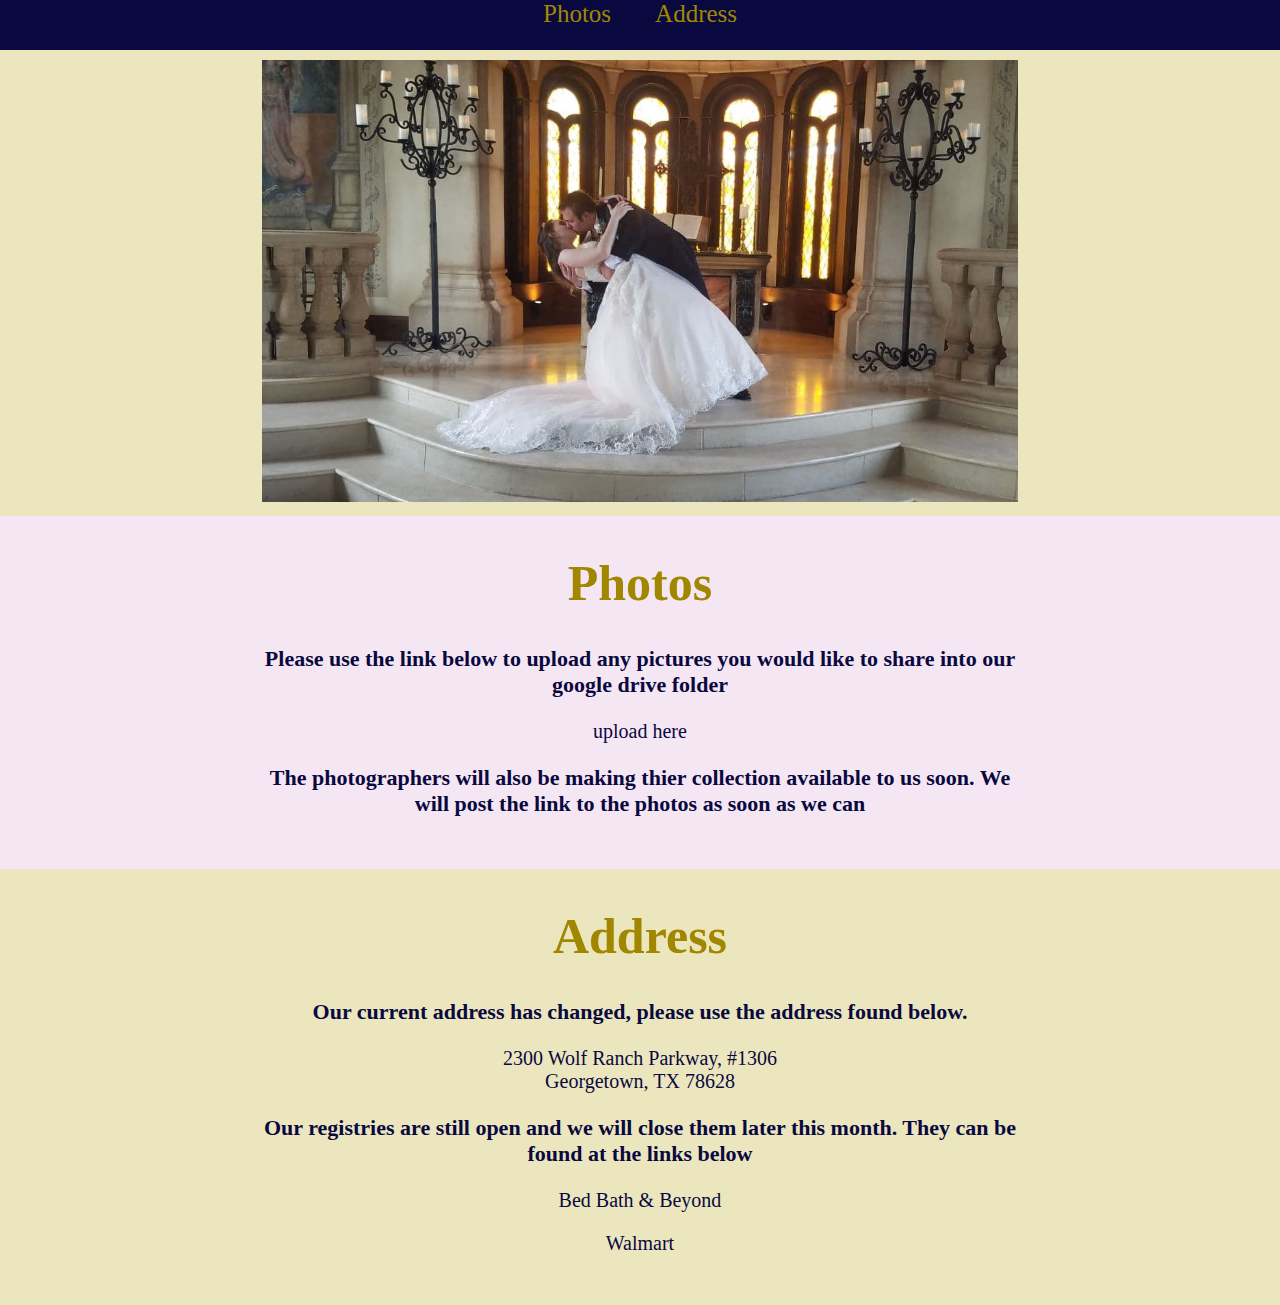
<file: src/main/resources/static/index.html>
<!DOCTYPE html>
<html lang="en">
<head>
<title>Temte Wedding</title>


<link rel="stylesheet" href="css/wedding.css">

<link rel="icon" 
      type="image/png" 
      href="images/RingFavicon.png">

<script>
function menuDrop() {
var x = document.getElementById("menu_bar");  
	if (x.className === "m-bar") {
		var elems3 = document.getElementsByClassName("menuitem");
		for (var i=0;i<elems3.length;i+=1){
			elems3[i].style.display = "block";
		}
		x.className += " responsive";
	} else {
	var elems3 = document.getElementsByClassName("menuitem");
		for (var i=0;i<elems3.length;i+=1){
			elems3[i].style.display = "none";
		}
		x.className = "m-bar";
	}
  
	 document.getElementById("menu-p").addEventListener("click", function(){ showSections("photos", "menu-p"); });
	 document.getElementById("menu-a").addEventListener("click", function(){ showSections("address", "menu-a"); });

	}
  
  function showSections(r, m){
		var elems = document.getElementsByClassName("sec1");
		for (var i=0;i<elems.length;i+=1){
			elems[i].style.display = "none";
		}
		var elems2 = document.getElementsByClassName("sec2");
		for (var i=0;i<elems2.length;i+=1){
			elems2[i].style.display = "none";
		}
		document.getElementById(r).style.display = "block";
		
		var elems3 = document.getElementsByClassName("menuitem");
		for (var i=0;i<elems3.length;i+=1){
			elems3[i].style.display = "none";
		}
		document.getElementById(m).style.display = "block";
		
		document.getElementById("menu_bar").className = "m-bar";
	}
	
</script>
</head>
<body>

<div class="m-bar" id="menu_bar">
	<span class="menuitem" id="menu-d"><a href="#photos">Photos</a></span>
	<span class="menuitem" id="menu-r"><a href="#registry">Address</a></span>
	<a href="javascript:void(0);" class="icon" onclick="menuDrop()">&#9776;</a>
</div>

<div id="gallery" class="sec2">

	<div class="slideshowcontainer">
	<div class="mySlides fade" id="startslideshow">
		<img src="images/dipkiss.jpg" id ="ssimage" alt="The Kiss">
	</div>
	
	</div>
	
</div>

<div id="photos" class="sec1">
	<h1>Photos</h1>
	<h3>Please use the link below to upload any pictures you would like to share into our google drive folder</h3>
	<p> <a href="https://drive.google.com/drive/folders/1papsage72pvhOtLm9Yq9kcVVi1Pi8nfG?usp=sharing" target="_blank" class="regLinks">upload here</a></p>
	<h3>The photographers will also be making thier collection available to us soon.  We will post the link to the photos as soon as we can</h3>
	

</div>


<div class="sec2" id="registry">
	<h1>Address</h1>
	<h3>Our current address has changed, please use the address found below.</h3>
	<p>2300 Wolf Ranch Parkway, #1306</br>Georgetown, TX 78628</p>
	<h3>Our registries are still open and we will close them later this month.  They can be found at the links below </h3>
	<p><a href="https://www.bedbathandbeyond.com/store/giftregistry/viewregistryguest/547348106" target="_blank" class="regLinks">Bed Bath & Beyond</a> </p>
	<p><a href="https://www.walmart.com/lists/view-wedding-registry-items?id=7e7dcf43-a4b5-4cbe-9f0e-12bdf349020b" target="_blank" class="regLinks">Walmart</a></p>
</div>


</body>
</html>
</file>
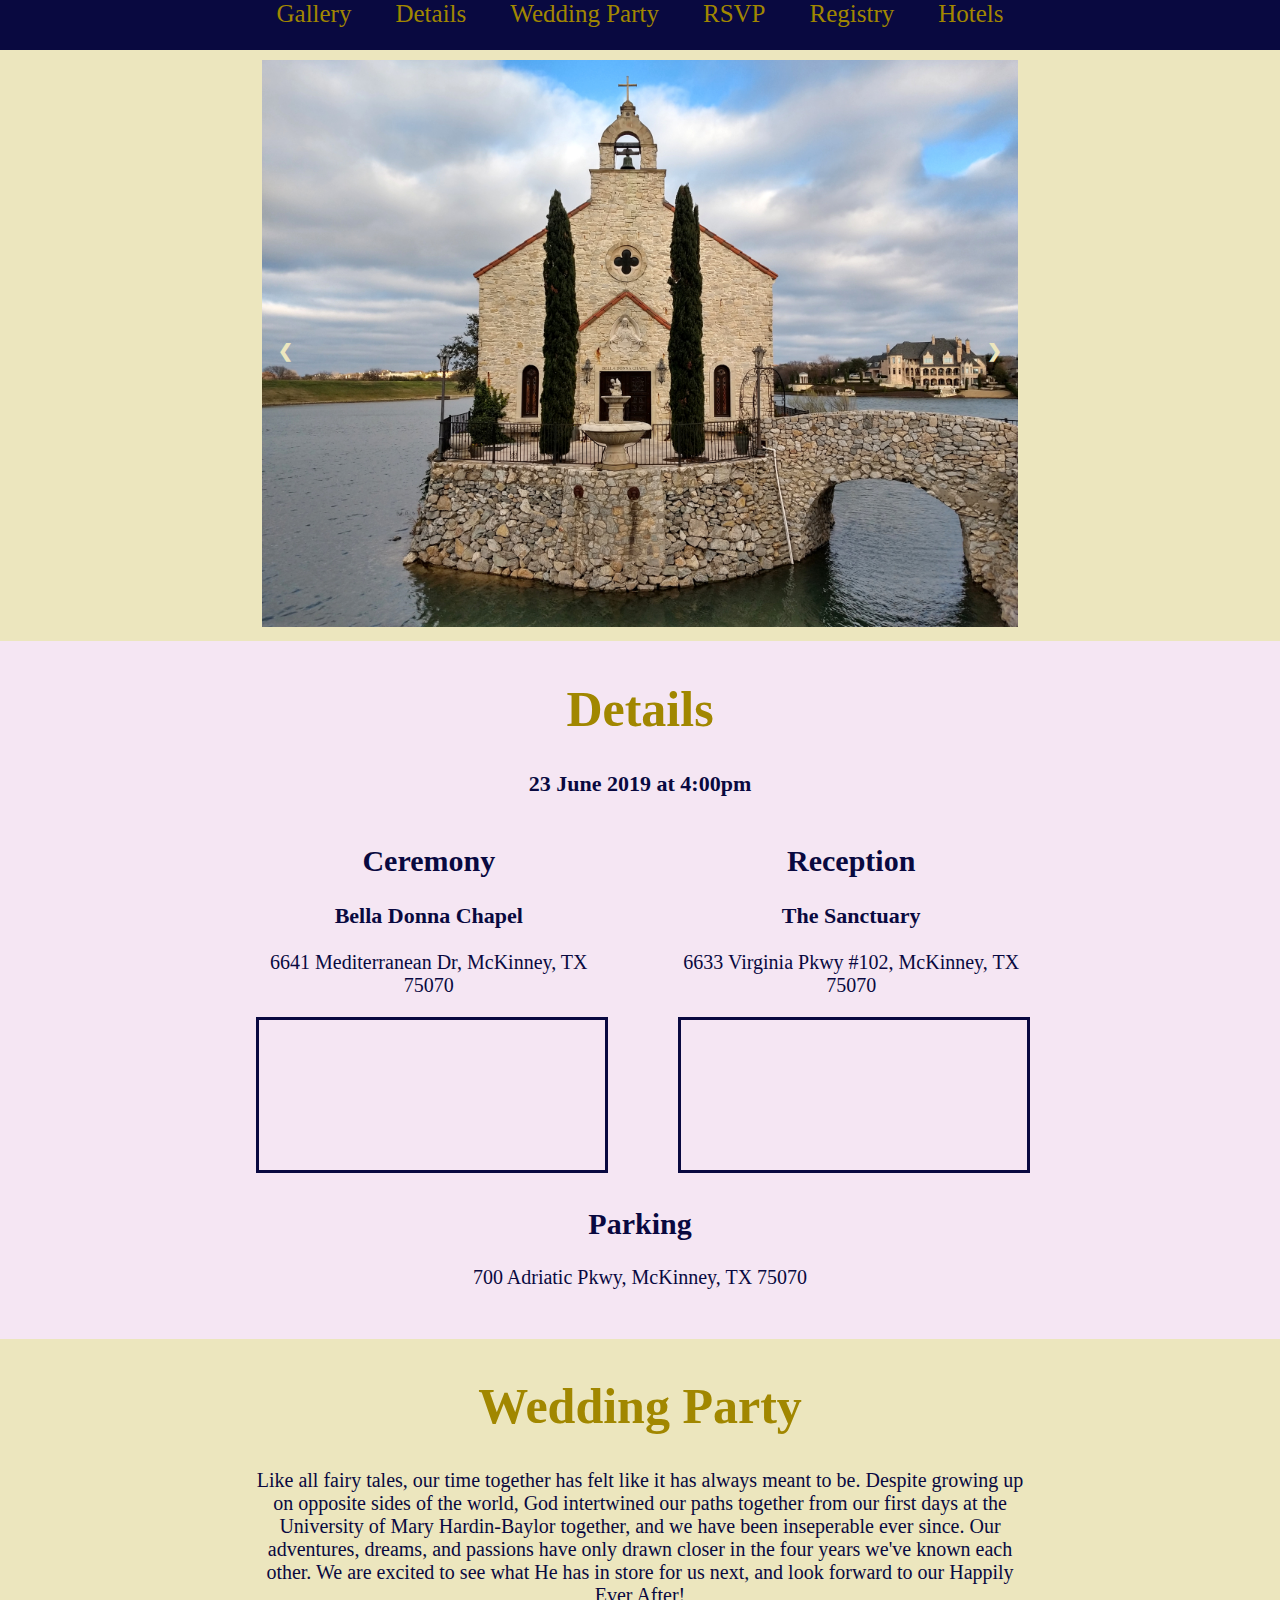
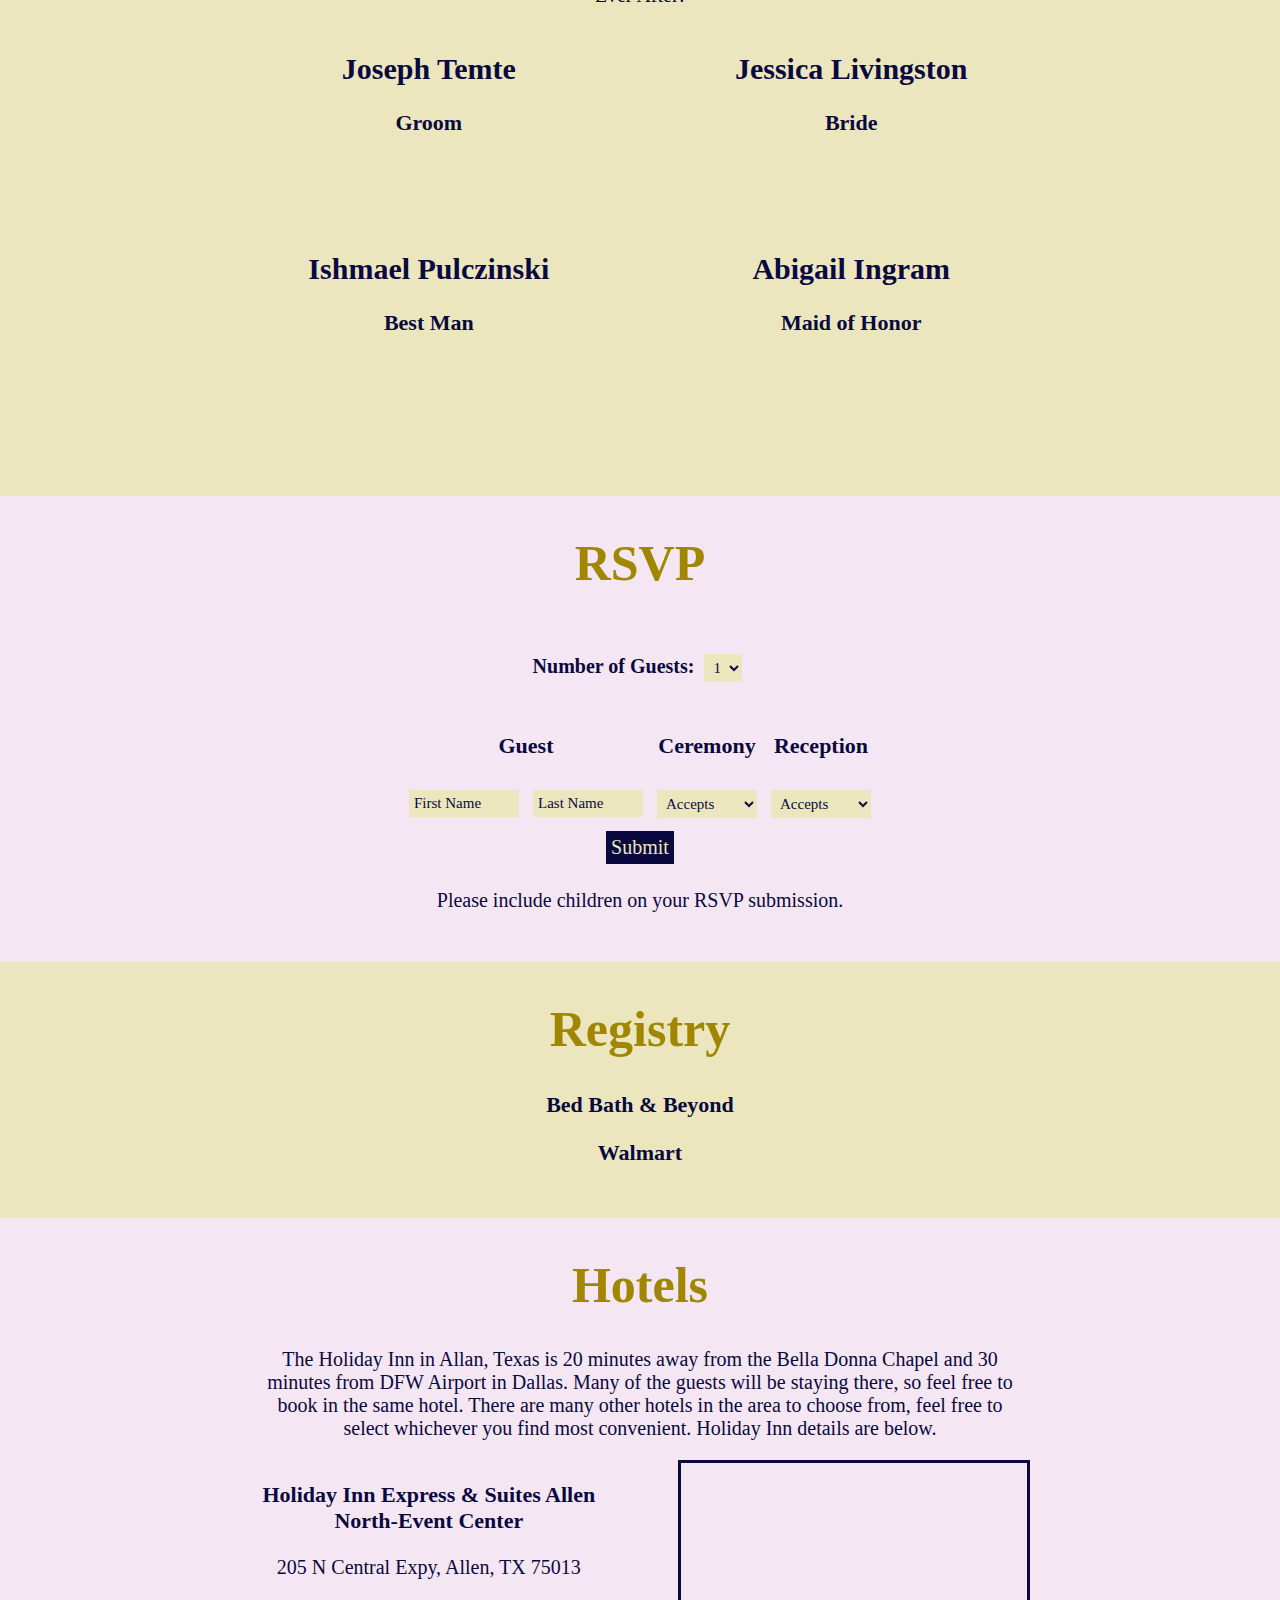
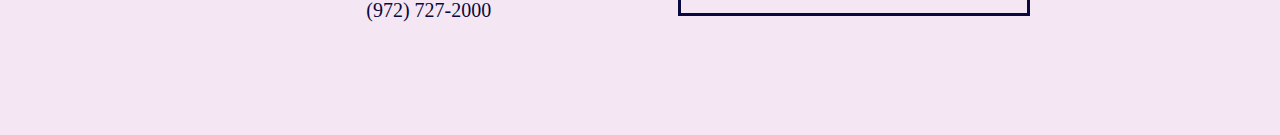
<file: src/main/resources/static/indexOld.html>
<!DOCTYPE html>
<html lang="en">
<head>
<title>Temte Wedding</title>

<meta name="viewport" content="width=device-width, initial-scale = 0.86, maximum-scale=3.0, minimum-scale=0.86">

<link rel="stylesheet" media="screen and (min-width: 1000px)"  href="css/wedding_desktop.css">
<link rel="stylesheet" media="screen and (max-width: 1000px)"  href="css/wedding_tablet.css">
<link rel="stylesheet" media="screen and (max-width: 600px)" href="css/wedding_mobile.css">

<link rel="icon" 
      type="image/png" 
      href="images/RingFavicon.png">

<script>
function columns() {
	//get selected value
	var n = document.getElementById("jsform");
	var recordsNeeded = n.options[n.selectedIndex].value;
			

	//define table and rows present
	var table = document.getElementById("rsvptable");
	var tableRows = table.rows.length;
	var haveApplicable = tableRows-2;
	var formrows = recordsNeeded-haveApplicable;
	
	
	if (recordsNeeded > haveApplicable) {
		//if more
		var i;
		for (i = 0; i < formrows; i++) { 
			var newrow = table.insertRow(tableRows);
			var c0 = newrow.insertCell(0);
			c0.innerHTML = " <input class=\"rsvpelement\" type=\"text\" name=\"fname\" value=\"First Name\" onfocus=\"this.value = this.value=='First Name'?'':this.value;\" onblur=\"this.value = this.value==''?'First Name':this.value;\"/> ";
			var c1 = newrow.insertCell(1);
			c1.innerHTML = " <input class=\"rsvpelement\" type=\"text\" name=\"lname\" value=\"Last Name\"  onfocus=\"this.value = this.value=='Last Name'?'':this.value;\" onblur=\"this.value = this.value==''?'Last Name':this.value;\" /> ";
			var c2 = newrow.insertCell(2);
			c2.innerHTML = ' <select class="rsvpelement"><option value="Attending">Accepts</option><option value="Declining">Declines</option></select> ';
			var c3 = newrow.insertCell(3);
			c3.innerHTML = '<select class="rsvpelement"><option value="Attending">Accepts</option><option value="Declining">Declines</option></select>';
		}	
	} else if (recordsNeeded < haveApplicable) {
		//if less
		var j;		
		var lessRows = haveApplicable-recordsNeeded;
		for (j = 0; j < lessRows; j++) {
			table.deleteRow(tableRows-1);
			tableRows--;
		}
	}

}



var slideIndex = 1;
//showSlides(slideIndex);

// Next/previous controls
function plusSlides(n) {
  showSlides(slideIndex += n);
}

// Thumbnail image controls
function currentSlide(n) {
  showSlides(slideIndex = n);
}

function showSlides(n) {
  var i;
  var slides = document.getElementsByClassName("mySlides");
  var dots = document.getElementsByClassName("dot");
  if (n > slides.length) {slideIndex = 1} 
  if (n < 1) {slideIndex = slides.length}
  for (i = 0; i < slides.length; i++) {
      slides[i].style.display = "none"; 
  }
  for (i = 0; i < dots.length; i++) {
      dots[i].className = dots[i].className.replace(" active", "");
  }
  slides[slideIndex-1].style.display = "block"; 
}

function returnJSON(){
	var input = document.getElementById("postData");
	//aggregate rows here
	var numRows = (document.getElementById("rsvptable").rows.length) -2; //number of table rows with data 
	var rows = document.getElementsByClassName("rsvpRecord"); //table rows with data
	var info = document.getElementById("rsvptable"); //table
	var stuff = "";	
	
	for (var i = 0; i < numRows; i++) {
		//get data from table rows
		
		var fn = info.rows[i+2].children[0].children[0].value; 
		var ln = info.rows[i+2].children[1].children[0].value; 
		var ce = info.rows[i+2].children[2].children[0].value; 
		var re = info.rows[i+2].children[3].children[0].value; 
		
		//add commas
		if (i > 0 && i <= numRows) {stuff = stuff + ", ";}
		
		stuff = stuff +"\n{\"firstname\" : \""+fn+"\", \"lastname\" : \""+ln+"\", \"ceremony\" : \""+ce+"\", \"reception\" : \""+re+"\"}";
	}
	
	var stuffOuter = "["+stuff+"]";
	
	input.setAttribute("value", stuffOuter.toString());
	
	
	}
	
	
function returnJSONMobile() {


var input = document.getElementById("postDataMobile");
	//aggregate rows here
	var stuff = "";	
	
		//get data 
	
		var fn = document.getElementById("fname").value; 
		var ln = document.getElementById("lname").value; 
		var ce = document.getElementById("cer").value; 
		var re = document.getElementById("rec").value; 

		
		stuff = stuff +"\n{\"firstname\" : \""+fn+"\", \"lastname\" : \""+ln+"\", \"ceremony\" : \""+ce+"\", \"reception\" : \""+re+"\"}";
	
	var stuffOuter = "["+stuff+"]";
	
	input.setAttribute("value", stuffOuter.toString());
	

}
	
	 
	
	
function menuDrop() {
var x = document.getElementById("menu_bar");  
	if (x.className === "m-bar") {
		var elems3 = document.getElementsByClassName("menuitem");
		for (var i=0;i<elems3.length;i+=1){
			elems3[i].style.display = "block";
		}
		x.className += " responsive";
	} else {
	var elems3 = document.getElementsByClassName("menuitem");
		for (var i=0;i<elems3.length;i+=1){
			elems3[i].style.display = "none";
		}
		x.className = "m-bar";
	}
  
	 document.getElementById("menu-g").addEventListener("click", function(){ showSections("gallery", "menu-g"); });
	 document.getElementById("menu-d").addEventListener("click", function(){ showSections("details", "menu-d"); });
	 document.getElementById("menu-p").addEventListener("click", function(){ showSections("party", "menu-p"); });
	 document.getElementById("menu-s").addEventListener("click", function(){ showSections("rsvp", "menu-s"); });
	 document.getElementById("menu-r").addEventListener("click", function(){ showSections("registry", "menu-r"); });
	 document.getElementById("menu-h").addEventListener("click", function(){ showSections("hotels", "menu-h"); });

	}
  
  function showSections(r, m){
		var elems = document.getElementsByClassName("sec1");
		for (var i=0;i<elems.length;i+=1){
			elems[i].style.display = "none";
		}
		var elems2 = document.getElementsByClassName("sec2");
		for (var i=0;i<elems2.length;i+=1){
			elems2[i].style.display = "none";
		}
		document.getElementById(r).style.display = "block";
		
		var elems3 = document.getElementsByClassName("menuitem");
		for (var i=0;i<elems3.length;i+=1){
			elems3[i].style.display = "none";
		}
		document.getElementById(m).style.display = "block";
		
		document.getElementById("menu_bar").className = "m-bar";
	}
	
</script>
</head>
<body>

<div class="m-bar" id="menu_bar">
	<span class="menuitem" id="menu-g"><a href="#gallery">Gallery</a></span>
	<span class="menuitem" id="menu-d"><a href="#details">Details</a></span>
	<span class="menuitem" id="menu-p"><a href="#party">Wedding Party</a></span>
	<span class="menuitem" id="menu-s"><a href="#rsvp">RSVP</a></span>
	<span class="menuitem" id="menu-r"><a href="#registry">Registry</a></span>
	<span class="menuitem" id="menu-h"><a href="#hotels">Hotels</a></span>
	<a href="javascript:void(0);" class="icon" onclick="menuDrop()">&#9776;</a>
</div>

<div id="gallery" class="sec2">

	<div class="slideshowcontainer">
	<div class="mySlides fade" id="startslideshow">
		<img src="images/img3.jpg" id ="ssimage" alt="Bella Donna Chapel">
	</div>
	<div class="mySlides fade">
		<img src="images/img5.jpg" id ="ssimage" alt="Bella Donna Chapel">
	</div>
	<div class="mySlides fade">
		<img src="images/img4.jpg" id ="ssimage" alt="Paris, Christmas 2016">
	</div>
	
	<a class="prev" onclick="plusSlides(-1)">&#10094;</a>
	<a class="next" onclick="plusSlides(1)">&#10095;</a>
	</div>

	
	
</div>

<div id="details" class="sec1">
	<h1>Details</h1>
	<h3>23 June 2019 at 4:00pm</h3>
	<div class="l">
		<h2>Ceremony</h2>
		<h3>Bella Donna Chapel</h3>
		<p>6641 Mediterranean Dr, McKinney, TX 75070</p>
		<div class="mapouter"><div class="gmap_canvas"><iframe src="https://maps.google.com/maps?q=6641%20Mediterranean%20Dr%2C%20McKinney%2C%20TX%2075070&t=&z=13&ie=UTF8&iwloc=&output=embed"  frameborder="0" scrolling="no" marginheight="0" marginwidth="0"></iframe></div></div>
	</div>
	<div class="r">
		<h2>Reception</h2>
		<h3>The Sanctuary</h3>
		<p>6633 Virginia Pkwy #102, McKinney, TX 75070</p>
		<div class="mapouter"><div class="gmap_canvas"><iframe src="https://maps.google.com/maps?q=%3E6633%20Virginia%20Pkwy%20%23102%2C%20McKinney%2C%20TX%2075070&t=&z=13&ie=UTF8&iwloc=&output=embed"  frameborder="0" scrolling="no" marginheight="0" marginwidth="0"></iframe></div></div>
	</div>
	<h2>Parking</h2>
	<p>700 Adriatic Pkwy, McKinney, TX 75070</p>

</div>

<div class="sec2" id="party" >
	<h1>Wedding Party</h1>
	<p id="once">Like all fairy tales, our time together has felt like it has always meant to be.  Despite growing up on opposite sides of the world, God intertwined our paths together from our first days at the University of Mary Hardin-Baylor together, and we have been inseperable ever since.  Our adventures, dreams, and passions have only drawn closer in the four years we've known each other.  We are excited to see what He has in store for us next, and look forward to our Happily Ever After!</p>


	<div id="partytable">
	<div class="l"><h2>Joseph Temte</h2>
	<h3>Groom</h3>
	</div>
	<div class="r"><h2>Jessica Livingston</h2>
	<h3>Bride</h3>
	</div>
	<div class="l">
	<h2>Ishmael Pulczinski</h2>
	<h3>Best Man</h3>
	</div>
	<div class="r"><h2>Abigail Ingram</h2>
	<h3>Maid of Honor</h3>
	</div>
	</div>
	 	<h4>spacerspacerspacerspacerspacerspacerspacer</h4>

</div>





<div class="sec1" id="rsvp">
	<h1>RSVP</h1>
	
	
	
	<table id="rsvptable">
	<tr>
		<td colspan="4" id="right">
			<p>Number of Guests:
			<select id="jsform" onchange="columns();">
				<option value="1">1</option>
				<option value="2">2</option>
				<option value="3">3</option>
				<option value="4">4</option>
				<option value="5">5</option>
				<option value="6">6</option>
				<option value="7">7</option>
				<option value="8">8</option>
			</select></p>
		</td>
	</tr>
	<tr>
		<td colspan="2"><h3>Guest</h3></td>
		<td><h3>Ceremony</h3></td>
		<td><h3>Reception</h3></td>
	</tr>
	<tr class="rsvpRecord"> 
		<td><input class="rsvpelement" type="text" name="fname" value="First Name" onfocus="this.value = this.value=='First Name'?'':this.value;" onblur="this.value = this.value==''?'First Name':this.value;"/> </td>
		<td><input  class="rsvpelement" type="text" name="lname" value="Last Name"  onfocus="this.value = this.value=='Last Name'?'':this.value;" onblur="this.value = this.value==''?'Last Name':this.value;" /></td>
		<td><select  class="rsvpelement"><option value="Attending">Accepts</option><option  value="Declining">Declines</option></select></td>
		<td><select  class="rsvpelement"><option value="Attending">Accepts</option><option  value="Declining">Declines</option></select></td>
	</tr>
	

	
  
  </table>
  
  <form action="/update" enctype='text/plain' method="post" onsubmit="returnJSON()" id="tableform">
	<input id="postData" hidden name='json'>
	<input type="submit" value="Submit">
	</form>

  <div class="l" id="mobileRSVP">
  
	<h3>Guest</h3>
	<input class="rsvpelement" id="fname" type="text" name="fname" value="First Name" onfocus="this.value = this.value=='First Name'?'':this.value;" onblur="this.value = this.value==''?'First Name':this.value;"/>
	<input  class="rsvpelement" id="lname" type="text" name="lname" value="Last Name"  onfocus="this.value = this.value=='Last Name'?'':this.value;" onblur="this.value = this.value==''?'Last Name':this.value;" />
	<h3>Ceremony</h3>
	<select  class="rsvpelement" id="cer" ><option value="Attending">Accepts</option><option  value="Declining">Declines</option></select>
	<h3>Reception</h3>
	<select  class="rsvpelement" id="rec" ><option value="Attending">Accepts</option><option  value="Declining">Declines</option></select>
    
<form action="/update" enctype='text/plain' method="post" onsubmit="returnJSONMobile()">
	<input id="postDataMobile" hidden name='json'>
	<input type="submit" value="Submit">
</form>
  </div>
  
<p>Please include children on your RSVP submission.</p>
	
</div>

<div class="sec2" id="registry">
	<h1>Registry</h1>
	<h3><a href="https://www.bedbathandbeyond.com/store/giftregistry/viewregistryguest/547348106" target="_blank" class="regLinks">Bed Bath & Beyond</a></h3>
	<h3><a href="https://www.walmart.com/lists/view-wedding-registry-items?id=7e7dcf43-a4b5-4cbe-9f0e-12bdf349020b" target="_blank" class="regLinks">Walmart</a></h3>
</div>

<div class="sec1" id="hotels" id="last">
	<h1>Hotels</h1>
	<p>The Holiday Inn in Allan, Texas is 20 minutes away from the Bella Donna Chapel and 30 minutes from DFW Airport in Dallas.  Many of the guests will be staying there, so feel free to book in the same hotel.  There are many other hotels in the area to choose from, feel free to select whichever you find most convenient.  Holiday Inn details are below.</p>
	<div class="l">
		<h3>Holiday Inn Express & Suites Allen North-Event Center</h3>
		<p>205 N Central Expy, Allen, TX 75013</p>
		<p>(972) 727-2000</p>
	</div>
	<div class="r">		
		<div class="mapouter"><div class="gmap_canvas"><iframe src="https://maps.google.com/maps?q=205%20N%20Central%20Expy%2C%20Allen%2C%20TX%2075013&t=&z=13&ie=UTF8&iwloc=&output=embed"  frameborder="0" scrolling="no" marginheight="0" marginwidth="0"></iframe></div></div>
	</div>
	<h4>This is invisible! I have the one ring to rule them all!</h4>
	<br/>
	<h4>One ring to rule them all, One ring to find them, One ring to bring them all, and in the darkness, BIND THEM!</h4>
	</div>
</body>
</html>
</file>
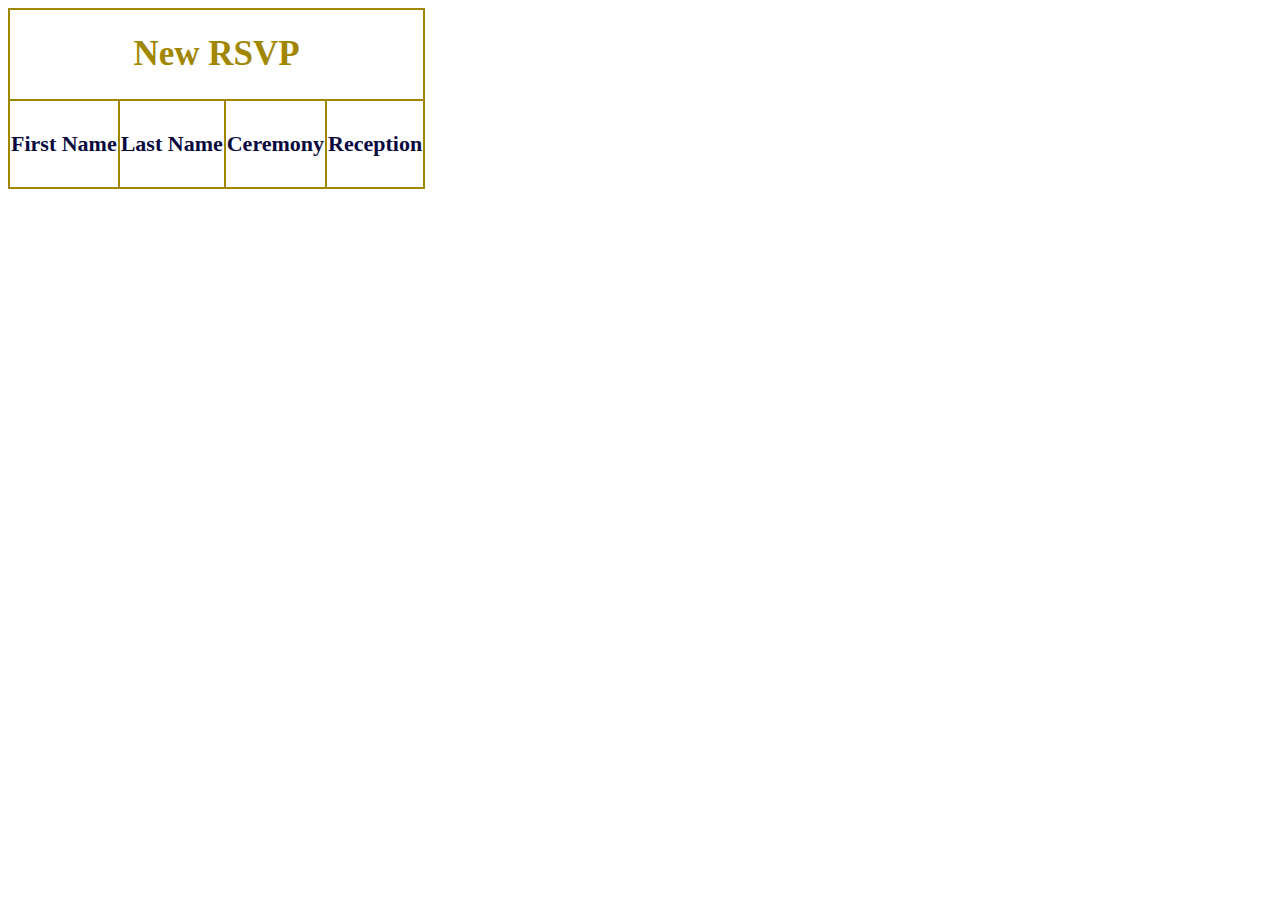
<file: src/main/resources/static/templates/RSVPemail-part1.html>
<!DOCTYPE html>
<html>
<head>
<title>Temte Wedding</title>
 
</head>
<body>
<table style="color: #090940; text-align: center; border: 2px solid #A18700; border-collapse: collapse;">

	<tr><td colspan="4"><h1 style="text-align: center; color: #A18700; font-size: 35px; font-weight: bold;">New RSVP</h1></td></tr>
	<tr id="header" style="text-align: center; color: #090940; font-size: 22px; font-weight: bold;">
		<td style=" border: 2px solid #A18700; "><h4>First Name</h4></td>
		<td style=" border: 2px solid #A18700; "><h4>Last Name</h4></td>
		<td style=" border: 2px solid #A18700; "><h4>Ceremony</h4></td>
		<td style=" border: 2px solid #A18700; "><h4>Reception</h4></td>
	</tr>
</file>
<file: src/main/resources/static/css/wedding.css>
@font-face {font-family: "AnnaClaraW00-Regular";
    src: url("//db.onlinewebfonts.com/t/55eb7428cd480db11be8b65ed0575762.eot"); /* IE9*/
    src: url("//db.onlinewebfonts.com/t/55eb7428cd480db11be8b65ed0575762.eot?#iefix") format("embedded-opentype"), /* IE6-IE8 */
    url("//db.onlinewebfonts.com/t/55eb7428cd480db11be8b65ed0575762.woff2") format("woff2"), /* chrome firefox */
    url("//db.onlinewebfonts.com/t/55eb7428cd480db11be8b65ed0575762.woff") format("woff"), /* chrome firefox */
    url("//db.onlinewebfonts.com/t/55eb7428cd480db11be8b65ed0575762.ttf") format("truetype"), /* chrome firefox opera Safari, Android, iOS 4.2+*/
    url("//db.onlinewebfonts.com/t/55eb7428cd480db11be8b65ed0575762.svg#AnnaClaraW00-Regular") format("svg"); /* iOS 4.1- */
}

@font-face {font-family: "MrsEavesPetiteCaps";
    src: url("//db.onlinewebfonts.com/t/07510de44f0dd7addd490fa856f5ad01.eot"); /* IE9*/
    src: url("//db.onlinewebfonts.com/t/07510de44f0dd7addd490fa856f5ad01.eot?#iefix") format("embedded-opentype"), /* IE6-IE8 */
    url("//db.onlinewebfonts.com/t/07510de44f0dd7addd490fa856f5ad01.woff2") format("woff2"), /* chrome firefox */
    url("//db.onlinewebfonts.com/t/07510de44f0dd7addd490fa856f5ad01.woff") format("woff"), /* chrome firefox */
    url("//db.onlinewebfonts.com/t/07510de44f0dd7addd490fa856f5ad01.ttf") format("truetype"), /* chrome firefox opera Safari, Android, iOS 4.2+*/
    url("//db.onlinewebfonts.com/t/07510de44f0dd7addd490fa856f5ad01.svg#MrsEavesPetiteCaps") format("svg"); /* iOS 4.1- */
}
/*containers*/
body {
	padding: 0px;
	margin: 0px;
	max-width: 100%;
	overflow-x: hidden;
	background-color: var(--pinklight);
}
.sec1, .sec2 {
	height: auto;
	padding: 5px;
	padding-bottom: 30px;
	padding-left: 20%;
	padding-right: 20%;
	margin: 0px;
	color: var(--bluedark);
	display: block;
}


.sec1 {
	background-color: var(--pinklight);

}

.sec2 {
	background-color: var(--goldlight);
}


#last {
	margin-bottom: 100px;
}


/*images*/
#gallery {
	margin-top: 50px;
	padding: 0px 10px 0px 10px;
	text-align: center;
}


img {
	margin-top: 10px;
	margin-bottom: 10px;
	width: 75%;
}




/*fonts*/
:root {
	font-family: 'MrsEavesPetiteCaps', serif;
	font-family: 'AnnaClaraW00-Regular', cursive;
	--pinklight: #F5E6F3;
	--goldlight: #ECE6BE; 
	--golddark: #A18700;
	--bluedark: #090940;
	--serif: MrsEavesPetiteCaps;
	--script: AnnaClaraW00-Regular;
}

a {
	color: var(--golddark);
	text-decoration: none;
}
.regLinks {
	color: var(--bluedark);
}

h1, h2, h3, h4, h5, h6, p {
		text-weight: normal;
		text-align: center;
		font-family: var(--serif);
}
h1, .menuitem {
	color: var(--golddark);
	font-family: var(--script);
}

h1 {
	font-size: 50px;
	text-weight: normal;
}

h2 {
	//text-transform: uppercase;
	font-size: 30px;
}

h3 {
	font-size: 22px;
}

h4 {
	visibility: hidden;
	
}

p {
	font-size: 20px;
}






/*menu*/
.menuitem {
	font-size: 25px;
	padding: 0px;
	padding-left: 20px;
	padding-right: 20px;
	margin: 0px;
	vertical-align: center;
	display: inline;
}

#menu_bar {
	background-color: var(--bluedark);
	height: 50px;
	text-align: center;
	top: 0px;
	position: fixed;
	width: 100%;
	z-index: 10;
}
#menu_bar .icon {
  display: none;
}




	
	
/* Slideshow container */
.slideshowcontainer {
  width: 60%;
  position: relative;
  margin: auto;
}

.mySlides {
	display: none;
  margin-left: auto;
  margin-right: auto;
  text-align: center;
}

#startslideshow {
	display: block;
}

#ssimage {
	width: 100%;
	height: auto;

}
</file>
<file: src/main/resources/static/css/wedding_desktop.css>
@media only screen and (min-width: 1000px) {

@font-face {font-family: "AnnaClaraW00-Regular";
    src: url("//db.onlinewebfonts.com/t/55eb7428cd480db11be8b65ed0575762.eot"); /* IE9*/
    src: url("//db.onlinewebfonts.com/t/55eb7428cd480db11be8b65ed0575762.eot?#iefix") format("embedded-opentype"), /* IE6-IE8 */
    url("//db.onlinewebfonts.com/t/55eb7428cd480db11be8b65ed0575762.woff2") format("woff2"), /* chrome firefox */
    url("//db.onlinewebfonts.com/t/55eb7428cd480db11be8b65ed0575762.woff") format("woff"), /* chrome firefox */
    url("//db.onlinewebfonts.com/t/55eb7428cd480db11be8b65ed0575762.ttf") format("truetype"), /* chrome firefox opera Safari, Android, iOS 4.2+*/
    url("//db.onlinewebfonts.com/t/55eb7428cd480db11be8b65ed0575762.svg#AnnaClaraW00-Regular") format("svg"); /* iOS 4.1- */
}

@font-face {font-family: "MrsEavesPetiteCaps";
    src: url("//db.onlinewebfonts.com/t/07510de44f0dd7addd490fa856f5ad01.eot"); /* IE9*/
    src: url("//db.onlinewebfonts.com/t/07510de44f0dd7addd490fa856f5ad01.eot?#iefix") format("embedded-opentype"), /* IE6-IE8 */
    url("//db.onlinewebfonts.com/t/07510de44f0dd7addd490fa856f5ad01.woff2") format("woff2"), /* chrome firefox */
    url("//db.onlinewebfonts.com/t/07510de44f0dd7addd490fa856f5ad01.woff") format("woff"), /* chrome firefox */
    url("//db.onlinewebfonts.com/t/07510de44f0dd7addd490fa856f5ad01.ttf") format("truetype"), /* chrome firefox opera Safari, Android, iOS 4.2+*/
    url("//db.onlinewebfonts.com/t/07510de44f0dd7addd490fa856f5ad01.svg#MrsEavesPetiteCaps") format("svg"); /* iOS 4.1- */
}
/*containers*/
body {
	padding: 0px;
	margin: 0px;
	max-width: 100%;
	overflow-x: hidden;
	background-color: var(--pinklight);
}
.sec1, .sec2 {
	height: auto;
	padding: 5px;
	padding-bottom: 30px;
	padding-left: 20%;
	padding-right: 20%;
	margin: 0px;
	color: var(--bluedark);
	display: block;
}


.sec1 {
	background-color: var(--pinklight);

}

.sec2 {
	background-color: var(--goldlight);
}


.l, .r {
	min-height: 200px;
	height: auto;
}

.l {
	width: 45%;
	//margin-left: 300px; 
	float: left;
	}

.r {
	width: 45%;
	//margin-right: 300px;
	float: right;
}

#last {
	margin-bottom: 100px;
}


/*images*/
#gallery {
	margin-top: 50px;
	padding: 0px 10px 0px 10px;
	text-align: center;
}


img {
	margin-top: 10px;
	margin-bottom: 10px;
	width: 100%;
}




/*fonts*/
:root {
	font-family: 'MrsEavesPetiteCaps', serif;
	font-family: 'AnnaClaraW00-Regular', cursive;
	--pinklight: #F5E6F3;
	--goldlight: #ECE6BE; 
	--golddark: #A18700;
	--bluedark: #090940;
	--serif: MrsEavesPetiteCaps;
	--script: AnnaClaraW00-Regular;
}

a {
	color: var(--golddark);
	text-decoration: none;
}
.regLinks {
	color: var(--bluedark);
}

h1, h2, h3, h4, h5, h6, p {
		text-weight: normal;
		text-align: center;
		font-family: var(--serif);
}
h1, .menuitem {
	color: var(--golddark);
	font-family: var(--script);
}

h1 {
	font-size: 50px;
	text-weight: normal;
}

h2 {
	//text-transform: uppercase;
	font-size: 30px;
}

h3 {
	font-size: 22px;
}

h4 {
	visibility: hidden;
	
}

p {
	font-size: 20px;
}





/*maps*/
.mapouter {
	margin-left: auto;
	margin-right: auto;
	text-align: center;
	display: block;
	margin-bottom: 30px;
}

.gmap_canvas{
	padding: 0px;
	margin: 0px;
	
}

iframe {
	 width: 100%;
	 height: 100%;
	 border-color: #090940;
     border-style: solid;
     border-width: 3px;
}




/*menu*/
.menuitem {
	font-size: 25px;
	padding: 0px;
	padding-left: 20px;
	padding-right: 20px;
	margin: 0px;
	vertical-align: center;
	display: inline;
}

#menu_bar {
	background-color: var(--bluedark);
	height: 50px;
	text-align: center;
	top: 0px;
	position: fixed;
	width: 100%;
	z-index: 10;
}
#menu_bar .icon {
  display: none;
}



/*party table*/

#partytable tr td {
	width: 400px;
	//border-style: solid;
}

#partytable {
	margin-left: auto;
	margin-right: auto;
}




/*rsvp table and form*/

#rsvptable{
	color: var(--bluedark);
	margin-left: auto;
	margin-right: auto;
	text-align: center;
}

form {
	text-align: center;
}

input[type="submit"] {
	background-color: var(--bluedark);
	color: var(--goldlight);
	border-style: none;
	font-family: var(--serif);
	font-size: 20px;
	margin: 5px;
	padding: 5px;
}

input[type="text"], input[type="checkbox"] {
	background-color: var(--goldlight);
	color: var(--bluedark);
	border-style: none;
	font-family: var(--serif);
	font-size: 15px;
	margin: 5px;
	padding: 5px;
}

select {
	background-color: var(--goldlight);
	color: var(--bluedark);
	border-style: none;
	font-family: var(--serif);
	font-size: 15px;
	margin: 5px;
	padding: 5px;
}

.rsvpelement {
	width: 100px;
}

#right {
	text-align:right;
	font-weight: bold;
	}
#mobileRSVP {
	display: none;
}

	
	
/* Slideshow container */
.slideshowcontainer {
  width: 60%;
  position: relative;
  margin: auto;
}

.mySlides {
	display: none;
  margin-left: auto;
  margin-right: auto;
  text-align: center;
}

#startslideshow {
	display: block;
}

#ssimage {
	width: 100%;
	height: auto;

}

/* Next & previous buttons */
.prev, .next {
  cursor: pointer;
  position: absolute;
  top: 50%;
  width: auto;
  margin-top: -22px;
  padding: 16px;
  color: var(--goldlight);
  font-weight: bold;
  font-size: 18px;
  transition: 0.6s ease;
  border-radius: 0 3px 3px 0;
  user-select: none;
}

/* Position the "next button" to the right */
.prev {
  left: 0;
  border-radius: 3px 0 0 3px;
}
.next {
  right: 0;
  border-radius: 3px 0 0 3px;
}
/* On hover, add a black background color with a little bit see-through */
.prev:hover, .next:hover {
  background-color: var(--golddark);
}



/* Fading animation */
.fade {
  -webkit-animation-name: fade;
  -webkit-animation-duration: 1.5s;
  animation-name: fade;
  animation-duration: 1.5s;
}

@-webkit-keyframes fade {
  from {opacity: .4} 
  to {opacity: 1}
}

@keyframes fade {
  from {opacity: .4} 
  to {opacity: 1}
}

}

@media only screen and (max-width: 1120px) {

.menuitem {
	font-size: 22px;
}

}
/*
@media only screen and (max-width: 1000px) {

.menuitem {
	font-size: 20px;
}

}*/
</file>
<file: src/main/resources/static/css/wedding_tablet.css>
@media only screen and (max-width: 1000px) {

@font-face {font-family: "AnnaClaraW00-Regular";
    src: url("//db.onlinewebfonts.com/t/55eb7428cd480db11be8b65ed0575762.eot"); /* IE9*/
    src: url("//db.onlinewebfonts.com/t/55eb7428cd480db11be8b65ed0575762.eot?#iefix") format("embedded-opentype"), /* IE6-IE8 */
    url("//db.onlinewebfonts.com/t/55eb7428cd480db11be8b65ed0575762.woff2") format("woff2"), /* chrome firefox */
    url("//db.onlinewebfonts.com/t/55eb7428cd480db11be8b65ed0575762.woff") format("woff"), /* chrome firefox */
    url("//db.onlinewebfonts.com/t/55eb7428cd480db11be8b65ed0575762.ttf") format("truetype"), /* chrome firefox opera Safari, Android, iOS 4.2+*/
    url("//db.onlinewebfonts.com/t/55eb7428cd480db11be8b65ed0575762.svg#AnnaClaraW00-Regular") format("svg"); /* iOS 4.1- */
}

@font-face {font-family: "MrsEavesPetiteCaps";
    src: url("//db.onlinewebfonts.com/t/07510de44f0dd7addd490fa856f5ad01.eot"); /* IE9*/
    src: url("//db.onlinewebfonts.com/t/07510de44f0dd7addd490fa856f5ad01.eot?#iefix") format("embedded-opentype"), /* IE6-IE8 */
    url("//db.onlinewebfonts.com/t/07510de44f0dd7addd490fa856f5ad01.woff2") format("woff2"), /* chrome firefox */
    url("//db.onlinewebfonts.com/t/07510de44f0dd7addd490fa856f5ad01.woff") format("woff"), /* chrome firefox */
    url("//db.onlinewebfonts.com/t/07510de44f0dd7addd490fa856f5ad01.ttf") format("truetype"), /* chrome firefox opera Safari, Android, iOS 4.2+*/
    url("//db.onlinewebfonts.com/t/07510de44f0dd7addd490fa856f5ad01.svg#MrsEavesPetiteCaps") format("svg"); /* iOS 4.1- */
}
/*containers*/
body {
	padding: 0px;
	margin: 0px;
	max-width: 100%;
	overflow-x: hidden;
	background-color: var(--pinklight);
}
.sec1, .sec2 {
	height: auto;
	padding: 5px;
	padding-bottom: 30px;
	padding-left: 10%;
	padding-right: 10%;
	margin: 0px;
	color: var(--bluedark);
	display: block;
}
.sec1 {
	background-color: var(--pinklight);

}
.sec2 {
	background-color: var(--goldlight);
}


.l, .r {
	min-height: 200px;
	height: auto;
}

.l {
	width: 45%;
	//margin-left: 300px; 
	float: left;
	}

.r {
	width: 45%;
	//margin-right: 300px;
	float: right;
}

#last {
	margin-bottom: 500px;
}


/*images*/
#gallery {
	margin-top: 20px;
	padding: 0px 10px 0px 10px;
	text-align: center;
}


img {
	margin-top: 10px;
	margin-bottom: 10px;
	width: 100%;
}




/*fonts*/
:root {
	font-family: 'MrsEavesPetiteCaps', serif;
	font-family: 'AnnaClaraW00-Regular', cursive;
	--pinklight: #F5E6F3;
	--goldlight: #ECE6BE; 
	--golddark: #A18700;
	--bluedark: #090940;
	--serif: MrsEavesPetiteCaps;
	--script: AnnaClaraW00-Regular;
}

a {
	color: var(--golddark);
	text-decoration: none;
}
.regLinks {
	color: var(--bluedark);
}

h1, h2, h3, h4, h5, h6, p {
		text-weight: normal;
		text-align: center;
		font-family: var(--serif);
}
h1, .menuitem {
	color: var(--golddark);
	font-family: var(--script);
}

h1 {
	font-size: 50px;
	text-weight: normal;
}

h2 {
	//text-transform: uppercase;
	font-size: 35px;
}

h3 {
	font-size: 27px;
}

h4 {
	visibility: hidden;
	
}

p {
	font-size: 27px;
}





/*maps*/
.mapouter {
	margin-left: auto;
	margin-right: auto;
	text-align: center;
	display: block;
	margin-bottom: 30px;
}

.gmap_canvas{
	padding: 0px;
	margin: 0px;
	
}

iframe {
	 max-width: 100%;
	 height: auto;
	 border-color: #090940;
     border-style: solid;
     border-width: 3px;
}




/*menu*/
.menuitem {
	font-size: 20px;
	padding: 0px;
	padding-left: 10px;
	padding-right: 10px;
	margin: 0px;
	vertical-align: center;
	display: inline;
}

#menu_bar {
	background-color: var(--bluedark);
	height: 50px;
	text-align: center;
	top: 0px;
	position: fixed;
	width: 100%;
	z-index: 10;
}
#menu_bar .icon {
  display: none;
}



/*party table*/

#partytable tr td {
	width: 400px;
	//border-style: solid;
}

#partytable {
	margin-left: auto;
	margin-right: auto;
}




/*rsvp table and form*/
#rsvptable{
	color: var(--bluedark);
	margin-left: auto;
	margin-right: auto;
	text-align: center;
}
#rsvptable h3 {
	font-size: 30px;
}

.rsvpRecord td {
	width: 15%;
}

form {
	text-align: center;
}

input[type="submit"] {
	background-color: var(--bluedark);
	color: var(--goldlight);
	border-style: none;
	font-family: var(--serif);
	font-size: 30px;
	margin: 5px;
	padding: 5px;
	width: 50%;
}

input[type="text"] {
	background-color: var(--goldlight);
	color: var(--bluedark);
	border-style: none;
	font-family: var(--serif);
	font-size: 30px;
	margin: 5px;
	padding: 5px;
}

select {
	background-color: var(--goldlight);
	color: var(--bluedark);
	border-style: none;
	font-family: var(--serif);
	font-size: 30px;
	margin: 5px;
	padding: 5px;
}

.rsvpelement {
	width: 90%;
	text-align: center;
}

#right {
	text-align:right;
	font-weight: bold;
	}
#mobileRSVP {
	display: none;
}

	
	
/* Slideshow container */
.slideshowcontainer {
  width: 100%;
  position: relative;
  margin: auto;
}

.mySlides {
	display: none;
  margin-left: auto;
  margin-right: auto;
  text-align: center;
}

#startslideshow {
	display: block;
}

#ssimage {
	width: 100%;
	height: auto;

}

/* Next & previous buttons */
.prev, .next {
  cursor: pointer;
  position: absolute;
  top: 50%;
  width: auto;
  margin-top: -22px;
  padding: 16px;
  color: var(--goldlight);
  font-weight: bold;
  font-size: 18px;
  transition: 0.6s ease;
  border-radius: 0 3px 3px 0;
  user-select: none;
}

/* Position the "next button" to the right */
.prev {
  left: 0;
  border-radius: 3px 0 0 3px;
}
.next {
  right: 0;
  border-radius: 3px 0 0 3px;
}

/* On hover, add a black background color with a little bit see-through */
.prev:hover, .next:hover {
  background-color: var(--golddark);
}



/* Fading animation */
.fade {
  -webkit-animation-name: fade;
  -webkit-animation-duration: 1.5s;
  animation-name: fade;
  animation-duration: 1.5s;
}

@-webkit-keyframes fade {
  from {opacity: .4} 
  to {opacity: 1}
}

@keyframes fade {
  from {opacity: .4} 
  to {opacity: 1}
}

}

@media only screen and (max-width: 840px) {
.menuitem {
	font-size: 17px;
}
}

@media only screen and (max-width: 720px) {
.menuitem {
	font-size: 14px;
}
}
</file>
<file: src/main/resources/static/css/wedding_mobile.css>
@media only screen and (max-width: 600px) {

@font-face {font-family: "AnnaClaraW00-Regular";
    src: url("//db.onlinewebfonts.com/t/55eb7428cd480db11be8b65ed0575762.eot"); /* IE9*/
    src: url("//db.onlinewebfonts.com/t/55eb7428cd480db11be8b65ed0575762.eot?#iefix") format("embedded-opentype"), /* IE6-IE8 */
    url("//db.onlinewebfonts.com/t/55eb7428cd480db11be8b65ed0575762.woff2") format("woff2"), /* chrome firefox */
    url("//db.onlinewebfonts.com/t/55eb7428cd480db11be8b65ed0575762.woff") format("woff"), /* chrome firefox */
    url("//db.onlinewebfonts.com/t/55eb7428cd480db11be8b65ed0575762.ttf") format("truetype"), /* chrome firefox opera Safari, Android, iOS 4.2+*/
    url("//db.onlinewebfonts.com/t/55eb7428cd480db11be8b65ed0575762.svg#AnnaClaraW00-Regular") format("svg"); /* iOS 4.1- */
}

@font-face {font-family: "MrsEavesPetiteCaps";
    src: url("//db.onlinewebfonts.com/t/07510de44f0dd7addd490fa856f5ad01.eot"); /* IE9*/
    src: url("//db.onlinewebfonts.com/t/07510de44f0dd7addd490fa856f5ad01.eot?#iefix") format("embedded-opentype"), /* IE6-IE8 */
    url("//db.onlinewebfonts.com/t/07510de44f0dd7addd490fa856f5ad01.woff2") format("woff2"), /* chrome firefox */
    url("//db.onlinewebfonts.com/t/07510de44f0dd7addd490fa856f5ad01.woff") format("woff"), /* chrome firefox */
    url("//db.onlinewebfonts.com/t/07510de44f0dd7addd490fa856f5ad01.ttf") format("truetype"), /* chrome firefox opera Safari, Android, iOS 4.2+*/
    url("//db.onlinewebfonts.com/t/07510de44f0dd7addd490fa856f5ad01.svg#MrsEavesPetiteCaps") format("svg"); /* iOS 4.1- */
}
/*containers*/
html {overflow-x: hidden;}
body {
	padding: 0px;
	margin: 1px;
	background-color: var(--pinklight);
    overflow-x: hidden;
    width: 100%;
	position: relative;
}
.sec1, .sec2 {
	height: auto;
	margin: 0px;
	color: var(--bluedark);
	background-color: var(--pinklight);
	display: none;
	//margin-top: 30px;
}

.l, .r {
	min-height: 100px;
	height: auto;
	width: 75%;
	margin-left: auto;
	margin-right: auto;
	float: none;
}

#details {
	display:block;
}


/*images*/
#gallery {
	margin: 0;
	margin-top: 50px;
	//padding: 0px 10px 0px 10px;
	width: 100%;
}
img {
	width: 100%;
	margin: 10px 0 10px 0;
	display: block;
}




/*fonts*/
:root {
	font-family: 'MrsEavesPetiteCaps', serif;
	font-family: 'AnnaClaraW00-Regular', cursive;
	--pinklight: #F5E6F3;
	--goldlight: #ECE6BE; 
	--golddark: #A18700;
	--bluedark: #090940;
	--serif: MrsEavesPetiteCaps;
	--script: AnnaClaraW00-Regular;
}

a {
	color: var(--golddark);
	text-decoration: none;
}
.regLinks {
	color: var(--bluedark);
}

h1, h2, h3, h4, h5, h6, p {
		text-weight: normal;
		text-align: center;
		font-family: var(--serif);
}
h1, .menuitem {
	color: var(--golddark);
	font-family: var(--script);
}

h1 {
	font-size: 30px;
	text-weight: normal;
	visibility: hidden;
}

h2 {
	//text-transform: uppercase;
	font-size: 30px;
}

h3 {
	font-size: 22px;
}

h4 {
	visibility: hidden;
	
}

p {
	font-size: 20px;
}



/*maps*/
.mapouter {
	margin-left: auto;
	margin-right: auto;
	text-align: center;
}

.gmap_canvas{
	padding: 0px;
	margin: 0px;
}

iframe {
	 width: 100%;
	 height: 100%;
	 border-color: #090940;
     border-style: solid;
     border-width: 3px;
}



/*menu*/
.m-bar .menuitem {
	font-size: 30px;
	padding: 0px;
	padding-left: 20px;
	padding-right: 20px;
	margin: 0px;
	vertical-align: center;
}

#menu_bar {
	background-color: var(--bluedark);
	height: 65px;
	text-align: center;
	top: 0px;
	position: fixed;
	width: 100%;
	z-index: 10;
}

#menu_bar .icon {
  display: block;
}

 .m-bar .menuitem:not(:nth-child(2)) {
    display: none;
  }

.m-bar a.icon {
    float: right;
    display: inline;
	position: fixed;
	right: 10px;
    top: 10px;
}
.m-bar.responsive a.icon {
    position: fixed;
    right: 10px;
    top: 10px;
  }
.m-bar.responsive .menuitem {
    display: block;
	width: 100%;
    text-align: center;
	background-color: var(--bluedark);
  }
  
  

/*party table*/

#once {
	font-size: 25px;
	padding-bottom: 10px;
}

#partytable tr td {
	width: 400px;
	//border-style: solid;
}

#partytable {
	margin-left: auto;
	margin-right: auto;
}




/*rsvp table and form*/

#rsvptable, #tableform{
	display: none;
}

#mobileRSVP {
	text-align:center;
	display: block;
}


.rsvpRecord td {
	margin: 50px auto 50px auto;
	width: 50%;
}

form {
	text-align: center;
	font-size: 30px;
}

input[type="submit"] {
	background-color: var(--bluedark);
	color: var(--goldlight);
	border-style: none;
	font-family: var(--serif);
	margin: 5px;
	padding: 5px;
	display: inline;
	width: 50%;
	font-size: 25px;
}

input[type="text"] {
	background-color: var(--goldlight);
	color: var(--bluedark);
	border-style: none;
	font-family: var(--serif);
	margin: 5px;
	padding: 5px;
	margin-left: auto;
	margin-right: auto;
}

select {
	background-color: var(--goldlight);
	color: var(--bluedark);
	border-style: none;
	font-family: var(--serif);
	margin: 5px;
	margin-left: auto;
	margin-right: auto;
	font-size: 20px;
}

.rsvpelement {
	width: 75%;
	display: block;
	margin-left: auto;
	margin-right: auto;
	font-size: 25px;
}

#right {
	text-align:right;
	font-weight: bold;
}

#mobileRSVP p {
	font-size: 25px;
	font-weight: bold;
}


	
	
/* Slideshow container */
.slideshowcontainer {
  width: 100%;
  position: relative;
  margin: auto;
}

.mySlides {
  margin-left: auto;
  margin-right: auto;
  text-align: center;
	display: block;
}

#ssimage {
	width: 100%;
	height: auto;
}

/* Next & previous buttons */
.prev, .next {
  display: none;
}



}
</file>
